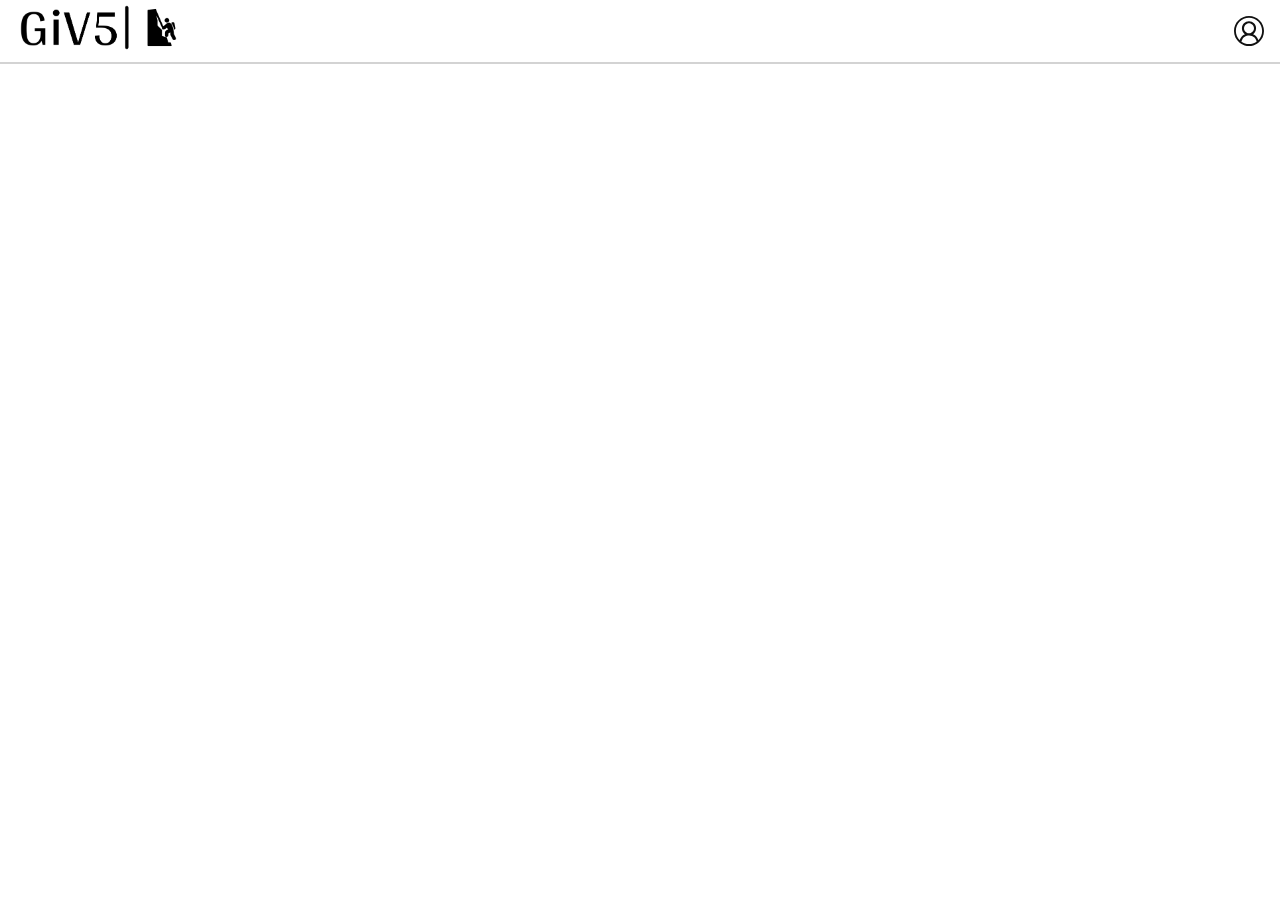
<file: templates/achievement.html>
<!DOCTYPE html>
<html lang="en">
<head>
    <meta charset="UTF-8">
    <meta name="viewport" content="width=device-width, initial-scale=1.0">
    <link rel="stylesheet" href="/static/css/achievement.css">
    <link rel="stylesheet" href="/static/css/popupbox.css">
    <title>Achievements</title>
</head>
<body>
    <div id="myPopup" class="popup">
        <div class="popup-content">
                <div class="popup-title">
                    <h1 class="guide-title">User Guide</h1>
                </div>
                <hr class="title-content-sep">
                <div class="guide-type">
                    <h2 class="ex-title">Loggin explain</h2>
                    <div class="log-exp-wrap">
                        <p class="log-type">Save:</p>
                        <p class="log-ex">Save a route in your to do list to help you keep track of your projects.</p>
                    </div>
                    <div class="log-exp-wrap">
                        <p class="log-type">Flash:</p>
                        <p class="log-ex">You finished the route on your first try.</p>
                    </div>
                    <div class="log-exp-wrap">
                        <p class="log-type">Done:</p>
                        <p class="log-ex">You successfully climbed the route with multiple tries.</p>
                    </div>
                </div>
                <div class="guide-q">
                    <h2 class="ex-title">Frequently asked questions</h2>
                    <p class="guide-ask">Q: I saved a route, where do I see it?</p>
                    <p class="guide-ans">A: Check out my page, where you can find a list of routes you saved.</p>
    
                    <p class="guide-ask">Q: Oops I accidentally clicked the flash/done button, can I undo it?</p>
                    <p class="guide-ans">A: Yes! You can undo this record at your achievements page.</p>
                </div>
    
    
                <button id="closePopup">
                    Got it!
                </button>
        </div>
    </div>
    <div class="nav-bar">
        <div class="nav-logo-wrap">
          <a href="/">  
            <img class="nav-logo" src="/static/images/logo.png" height="60px">
          </a>
        </div>
        <div class="nav-dropdown-wrap">
            <div class="dropdown">
                <button class="dropbtn"><img src="/static/images/User.svg"></button>
                <div class="dropdown-content">
                </div>
              </div>
        </div>        
    </div>  


    <div class="achievements-title" id="achievements-title"></div>
    <div id="achievements-container" class="achievements-wrap">

    </div>

    <script src="/static/js/achievement.js">

    </script>
</body>
</html>
</file>
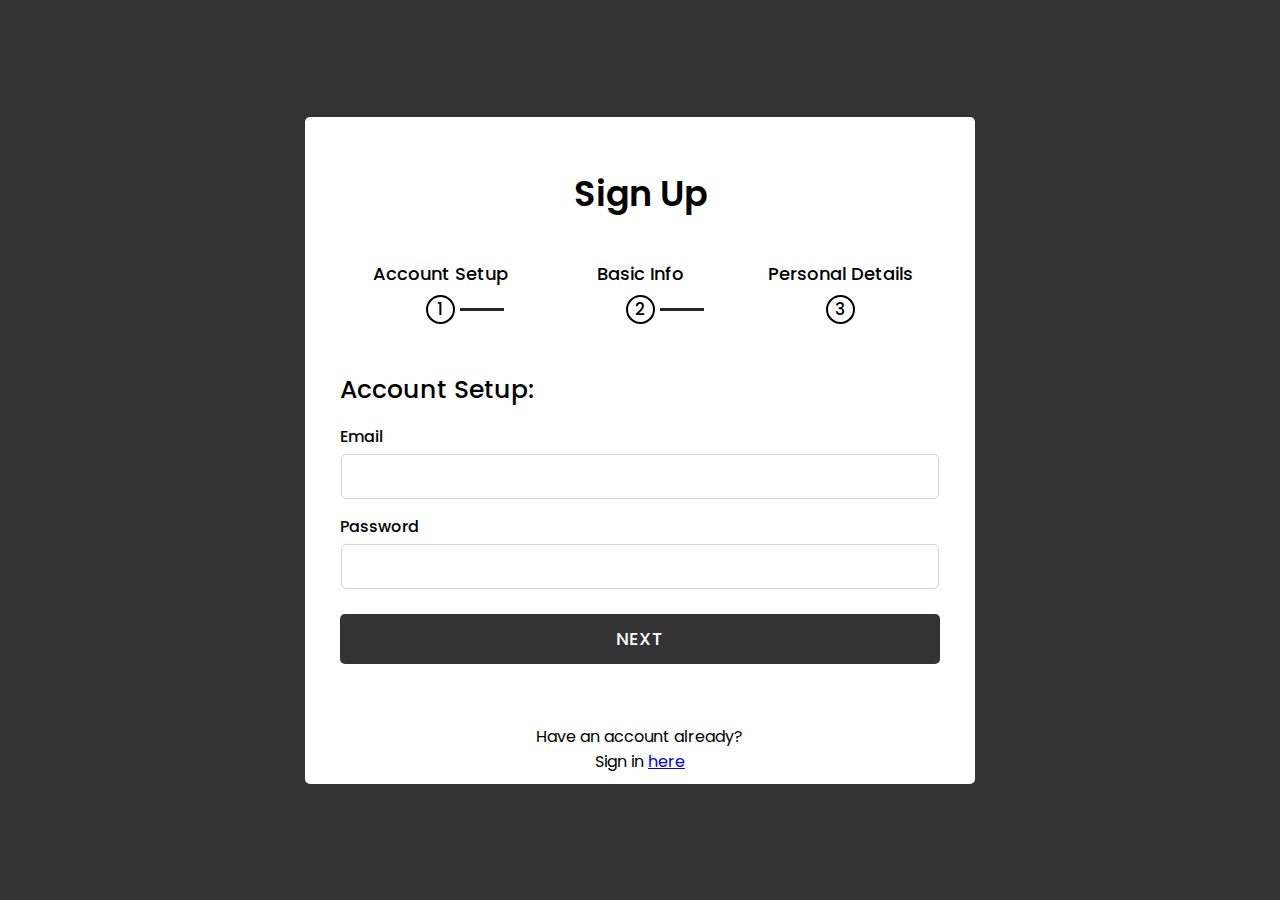
<file: templates/register.html>
<!DOCTYPE html>
<html lang="en">
<head>
  <meta charset="UTF-8">
  <meta http-equiv="X-UA-Compatible" content="IE=edge">
  <meta name="viewport" content="width=device-width, initial-scale=1.0">
  <title>Register form</title>
  <link rel="stylesheet" href="/static/css/register.css">
  <link rel="stylesheet" href="https://cdnjs.cloudflare.com/ajax/libs/font-awesome/5.15.3/css/all.min.css" integrity="sha512-iBBXm8fW90+nuLcSKlbmrPcLa0OT92xO1BIsZ+ywDWZCvqsWgccV3gFoRBv0z+8dLJgyAHIhR35VZc2oM/gI1w==" crossorigin="anonymous" referrerpolicy="no-referrer" />
    <body>
        <div class="container">
            <header>Sign Up</header>
            <div class="progress-bar">
                <div class="step">
                    <p>Account Setup</p>
                    <div class="bullet">
                        <span>1</span>
                    </div>
                    <div class="check fas fa-check"></div>
                </div>
                <div class="step">
                    <p>Basic Info</p>
                    <div class="bullet">
                        <span>2</span>
                    </div>
                    <div class="check fas fa-check"></div>
                </div>
                <div class="step">
                    <p>Personal Details</p>
                    <div class="bullet">
                        <span>3</span>
                    </div>
                    <div class="check fas fa-check"></div>
                </div>

            </div>
            <div class="form-outer">
                <form action="#">
                    <div class="page slide-page">
                        <div class="title">Account Setup:</div>
                        <div class="field">
                            <div class="label">Email</div>
                            <input id="email" type="email" required />
                        </div>
                        <div class="field">
                            <div class="label">Password</div>
                            <input id="password" type="password" required />
                        </div>
                        <div class="field">
                            <button class="firstNext next">Next</button>
                        </div>
                        <div>
                            <p>Have an account already? </p>
                            <p>Sign in <a href="/signin">here</a></p>
                        </div>    
                    </div>

                    <div class="page">
                        <div class="title">Basic Info:</div>
                        <div class="field">
                            <div class="label">Username</div>
                            <input id="username" type="text" required />
                        </div>
                        <div class="field">
                            <div class="label">Gender</div>
                            <select id="gender" required>
                                <option value="" disabled selected>Select Gender</option>
                                <option value="male">Male</option>
                                <option value="female">Female</option>
                            </select>
                        </div>
                        <div class="field btns">
                            <button class="prev-1 prev">Previous</button>
                            <button class="next-1 next">Next</button>
                        </div>
                    </div>
                    <div class="page">
                        <div class="title">Personal Details:</div>
                        <div class="field">
                            <div class="label">Height</div>
                            <input id="height" type="number" required />
                        </div>
                        <div class="field">
                            <div class="label">Grade</div>
                            <select id="grade" required>
                                <option value="" disabled selected>Select Grade</option>
                                <option value="V1">V1</option>
                                <option value="V2">V2</option>
                                <option value="V3">V3</option>
                                <option value="V4">V4</option>
                                <option value="V5">V5</option>
                                <option value="V6">V6</option>
                                <option value="V7">V7</option>
                                <option value="V8">V8</option>
                                <option value="V9">V9</option>
                            </select>
                        </div>
                        <div class="field btns">
                            <button class="prev-5 prev">Previous</button>
                            <button class="submit">Submit</button>
                        </div>

                        <div class="footer-result">
                        </div>  
                    </div>

                </form>
            </div>
        </div>
        <script src="/static/js/register.js"></script>
    </body>
</html>
</file>
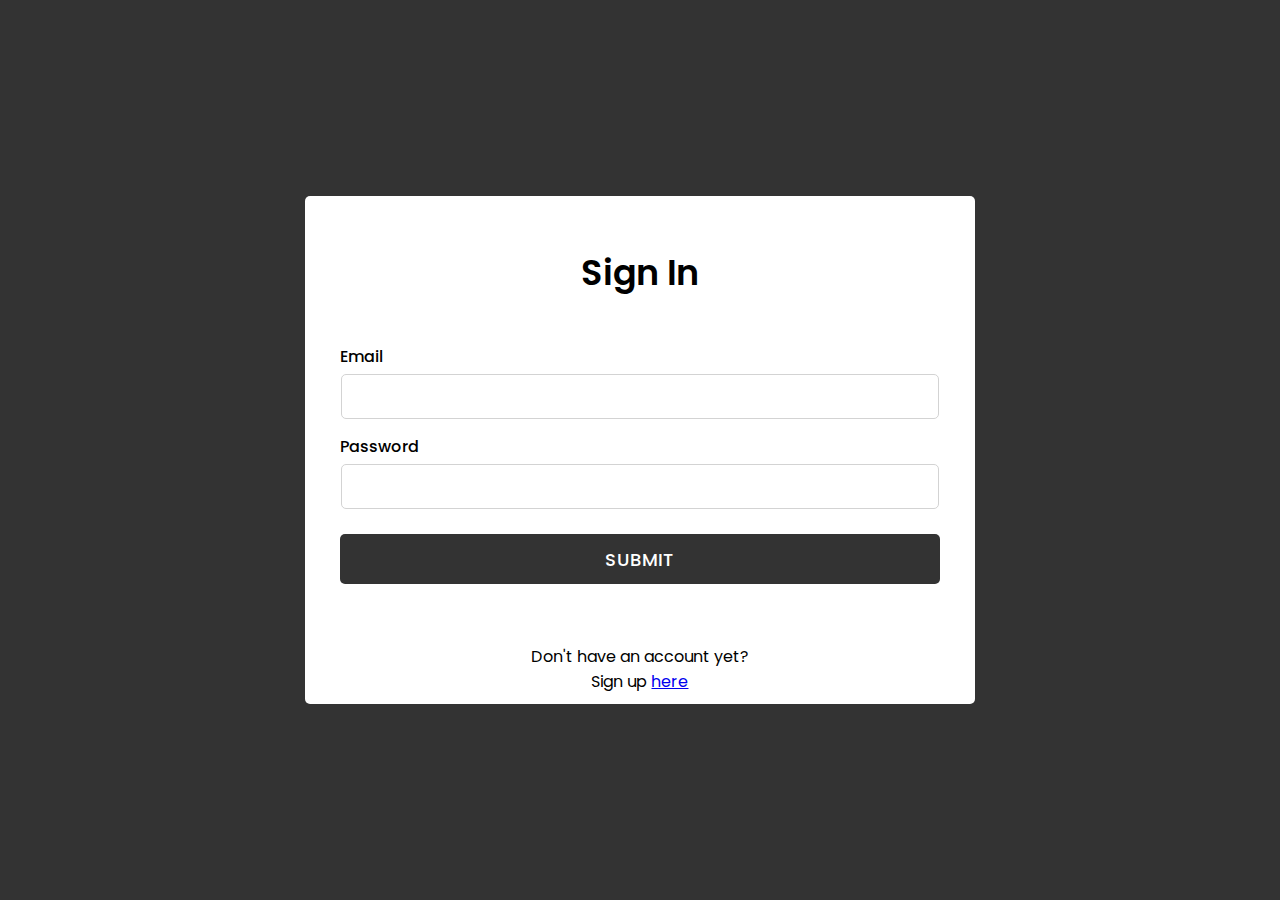
<file: templates/signin.html>
<!DOCTYPE html>
<html lang="en">
<head>
  <meta charset="UTF-8">
  <meta http-equiv="X-UA-Compatible" content="IE=edge">
  <meta name="viewport" content="width=device-width, initial-scale=1.0">
  <title>Sign In form</title>
  <link rel="stylesheet" href="/static/css/register.css">
  <link rel="stylesheet" href="https://cdnjs.cloudflare.com/ajax/libs/font-awesome/5.15.3/css/all.min.css" integrity="sha512-iBBXm8fW90+nuLcSKlbmrPcLa0OT92xO1BIsZ+ywDWZCvqsWgccV3gFoRBv0z+8dLJgyAHIhR35VZc2oM/gI1w==" crossorigin="anonymous" referrerpolicy="no-referrer" />
    <body>
        <div class="container">
             <header>Sign In</header>

            <div class="form-outer">
                <form action="#">


                    <div class="page">
                        <!-- <div class="title">Personal Details:</div> -->
                        <div class="field">
                            <div class="label">Email</div>
                            <input id="email" type="email" required />
                        </div>
                        <div class="field">
                            <div  class="label">Password</div>
                            <input id="password" type="password" required />
                        </div>
                        <div class="field btns">
                            <button class="submit">Submit</button>
                        </div>
                        <p>Don't have an account yet?</p>
                        <p>Sign up <a href="/register">here</a></p>
                    </div>

                </form>
            </div>
        </div>
        <script src="/static/js/signin.js">
        </script>
    </body>
</html>
</file>
<file: static/css/achievement.css>
@import url("https://fonts.googleapis.com/css?family=Poppins:400,500,600,700&display=swap");
:root {
    --primary: #333;
    --secondary: rgba(193, 28, 132, 1);
    --text-color: #333;
    --container-bg: #fff;
    --inputBorderColor: lightgray;
    --border-radius: 8px;
    --shadow: 0 4px 8px rgba(0,0,0,0.1);   
    --containerWidth: 800px; 
    --font-primary: "Poppins", sans-serif; 
}

* {
    margin: 0;
    padding: 0;
    box-sizing: border-box;
    font-family: var(--font-primary);
}
.nav-bar {
    height: 64px;
    display: flex;
    justify-content: space-between;
    align-items: center;
    border-bottom: 2px solid var(--inputBorderColor);
}

.nav-logo-wrap {
    align-items: center;
}

.nav-logo {
    height: 45px;
    margin-left:20px;
}

/* Dropdown Button */
.dropbtn {
    background-color: transparent;
    color: var(--primary); 
    padding: 16px;
    font-size: 16px;
    border: none;
    font-weight: 500; 
    display: inline-flex; 
    align-items: center; /* center vertically */
    justify-content: center; /* Center horizontally */
    transition: transform 0.3s ease, background-color 0.3s ease;
}


.dropbtn:hover {
    background-color: #f1f1f1; 
    transform: scale(1.1); /* Scale up the button slightly */
}



.dropdown {
    position: relative;
    display: inline-block;
}


.dropdown-content {
    display: none;
    position: absolute;
    background-color: #fff;
    min-width: 160px;
    box-shadow: 0px 8px 16px 0px rgba(0,0,0,0.2);
    z-index: 1;
    right: 0;
    border-radius: 5px;
}

/* Links inside the dropdown */
.dropdown-content a {
    color: var(--primary); 
    padding: 12px;
    text-decoration: none;
    display: block;
    font-size: 16px; 
}

/* Dropdown links on hover */
.dropdown-content a:hover {
    background-color: #f1f1f1;
}
.dropdown:hover .dropdown-content {
    display: block;
}
.dropdown:hover .dropbtn {
    background-color: #f1f1f1;
    color: white;
}


/* Title for Achievements Section */
.achievements-title {
    margin: 40px auto;
    text-align: center;
    font-size: 28px;
    font-weight: 700;
    color: var(--text-color);
    padding-bottom: 10px;
    position: relative;
}

.no-record{
    position: relative;
    text-align: center;
}

.achievements-title::after {
    content: none; /* Remove the underline effect */
}


.achievements-wrap {
    max-width: var( --containerWidth);
    margin: 0 auto;
    padding: 20px;
}


.achievement-card {
    background-color: #fff;
    border-radius: 12px;
    box-shadow: 0 8px 16px rgba(0, 0, 0, 0.1);
    display: flex;
    justify-content: space-between;
    padding: 20px;
    margin-bottom: 20px;
    /* transition: transform 0.3s ease, box-shadow 0.3s ease; */
    position: relative;
    overflow: hidden;
    transition: opacity 0.5s ease;
}


.achievement-card:hover {
    transform: translateY(-5px);
    box-shadow: 0 12px 24px rgba(0, 0, 0, 0.2);
}


.achievement-grade {
    background: var(--primary); 
    color: #fff;
    font-size: 2rem;
    border-radius: 50%;
    width: 80px;
    height: 80px;
    display: flex;
    justify-content: center;
    align-items: center;
    font-weight: 700;
    margin: auto 10px;
}


.achievement-info {
    display:flex; 
    flex-direction: column;
    flex: 1;
    margin-left: 20px;
    color: var(--text-color);
}

.achievement-details{
    display: flex;
    gap:10px;
    margin-top:10px
}
.route-name {
    font-size: 20px;
    font-weight: 600;
    margin-bottom: 8px;
    color: #555;
    transition: color 0.3s ease;
}

.route-name:hover {
    color: var(--primary);
}

.achieve-date {
    font-size: 16px;
    color: #888;
}



.achievement-btn-wrap {
    display: flex;
    align-items: center;
}

.undo-btn {
    background-color: var(--secondary); 
    color: white;
    border: none;
    border-radius: 5px;
    padding: 12px 24px;
    font-size: 16px;
    font-weight: 600;
    cursor: pointer;
    transition: background-color 0.3s ease, transform 0.2s ease;
    box-shadow: var(--shadow);
}

.undo-btn:hover {
    background-color: rgba(193, 28, 132, 0.8); 
}

.undo-btn:active {
    background-color: rgba(193, 28, 132, 0.6);
    transform: scale(0.95);
}


@media (max-width: 480px) {
    .achievement-card{
        padding:10px
    }

    .achievement-grade{
        width:40px;
        height:40px;
        font-size:1rem;
    }
    .undo-btn{
        padding:12px;
        font-size:0.8rem
    }
    
}
</file>
<file: static/css/popupbox.css>
@import url("https://fonts.googleapis.com/css?family=Poppins:400,500,600,700&display=swap");

* {
    margin: 0;
    padding: 0;
    box-sizing: border-box;
    font-family: var(--font-primary);
}

:root {
    --primary: #333;
    --secondary: rgba(193, 28, 132, 1);
    --inputBorderColor: lightgray; 
    --bgColor: #fff;
    --containerWidth: 800px; 
    --container-bg: #fff;
    --font-primary: "Poppins", sans-serif; 
}
#myButton{
    cursor: pointer;
}
/* Popup Styles */
.popup {
    position: fixed;
    z-index: 1;
    left: 0;
    top: 0;
    width: 100%;
    height: 100%;
    overflow: auto;
    background-color: rgba(0, 0, 0, 0.4);
    display: none;
}

.popup-content {
    margin: 5% auto; /* More subtle margin for larger screens */
    background-color: var(--bgColor);
    padding: 20px;
    border: 1px solid var(--inputBorderColor);
    width: 90%; /* Make it wider on smaller screens */
    max-width: 600px; /* Fixed max-width for larger screens */
    box-shadow: 0 8px 16px rgba(0, 0, 0, 0.1);
    border-radius: 12px;
}

/* Show Popup */
.show {
    display: block;
}

.title-content-sep{
    border-bottom: 1rem rgba(0, 0, 0, 0.4);
    margin-bottom: 20px;
}

/* Popup Content Styling */
.guide-title {
    margin-bottom: 20px; /* Space below the title */
    text-align: center;
    font-size: 28px;
    font-weight: 700;
    color: var(--primary);
}

.guide-type {
    margin-bottom: 30px; /* Space below the guide type section */
}

.ex-title {
    margin-bottom: 15px; /* Space below each subtitle */
    font-size: 22px; /* Adjusted font size for better visual hierarchy */
    font-weight: 600;
    color: var(--primary);
}

.log-exp-wrap {
    display: flex;
    gap: 20px; /* Reduced gap for better spacing */
    margin-bottom: 15px; /* Space between each log explanation */
}

.log-type, .guide-ask {
    font-weight: 600;
}

.log-ex {
    flex: 1; /* Ensure text takes available space */
}

.guide-q {
    margin-top: 20px; /* Space above FAQ section */
}

.guide-q p {
    margin-bottom: 15px; /* Space between FAQ questions and answers */
}

.guide-ans{
    margin-bottom: 15px;
}


#closePopup{
    display: block;
    margin: 20px auto; 
    padding: 12px 24px;
    background-color: var(--secondary);
    color: white;
    border: none;
    border-radius: 5px;
    font-size: 16px;
    font-weight: 600;
    cursor: pointer;
    transition: background-color 0.3s ease, transform 0.2s ease;
    box-shadow: 0 4px 8px rgba(0, 0, 0, 0.2);
}

#closePopup:hover {
    background-color: rgba(193, 28, 132, 0.8);
}

#closePopup:active {
    background-color: rgba(193, 28, 132, 0.6);
    transform: scale(0.95);
}
</file>
<file: static/css/register.css>
@import url("https://fonts.googleapis.com/css?family=Poppins:400,500,600,700&display=swap");
* {
    margin: 0;
    padding: 0;
    outline: none;
    font-family: "Poppins", sans-serif;
}
:root {
    --primary: #333;
    --secondary: #333;
    --errorColor: red;
    --stepNumber: 6;
    --containerWidth: 600px;
    --bgColor: #333;
    --inputBorderColor: lightgray;
}

body {
    display: flex;
    align-items: center;
    justify-content: center;
    min-height: 100vh;
    overflow-x: hidden;
    background: var(--bgColor);
}
::selection {
    color: #fff;
    background: var(--primary);
}
.container {
    width: var(--containerWidth);
    background: #fff;
    text-align: center;
    border-radius: 5px;
    padding: 50px 35px 10px 35px;
}
.container header {
    font-size: 35px;
    font-weight: 600;
    margin: 0 0 30px 0;
}
.container .form-outer {
    width: 100%;
    overflow: hidden;
}
.container .form-outer form {
    display: flex;
    width: calc(100% * var(--stepNumber));
}
.form-outer form .page {
    width: calc(100% / var(--stepNumber));
    transition: margin-left 0.3s ease-in-out;
}
.form-outer form .page .title {
    text-align: left;
    font-size: 25px;
    font-weight: 500;
}
.form-outer form .page .field {
    width: var(--containerWidth);
    height: 45px;
    margin: 45px 0;
    display: flex;
    position: relative;
}
form .page .field .label {
    position: absolute;
    top: -30px;
    font-weight: 500;
}
form .page .field input {
    box-sizing: border-box;
    height: 100%;
    width: 100%;
    border: 1px solid var(--inputBorderColor);
    border-radius: 5px;
    padding-left: 15px;
    margin: 0 1px;
    font-size: 18px;
    transition: border-color 150ms ease;
}
form .page .field input.invalid-input {
    border-color: var(--errorColor);
}
form .page .field select {
    width: 100%;
    padding-left: 10px;
    font-size: 17px;
    font-weight: 500;
}
form .page .field button {
    width: 100%;
    height: calc(100% + 5px);
    border: none;
    background: var(--secondary);
    margin-top: -20px;
    border-radius: 5px;
    color: #fff;
    cursor: pointer;
    font-size: 18px;
    font-weight: 500;
    letter-spacing: 1px;
    text-transform: uppercase;
    transition: 0.5s ease;
}
form .page .field button:hover {
    background: #000;
}
form .page .btns button {
    margin-top: -20px !important;
}
form .page .btns button.prev {
    margin-right: 3px;
    font-size: 17px;
}
form .page .btns button.next {
    margin-left: 3px;
}
.container .progress-bar {
    display: flex;
    margin: 40px 0;
    user-select: none;
}
.container .progress-bar .step {
    text-align: center;
    width: 100%;
    position: relative;
}
.container .progress-bar .step p {
    font-weight: 500;
    font-size: 18px;
    color: #000;
    margin-bottom: 8px;
}
.progress-bar .step .bullet {
    height: 25px;
    width: 25px;
    border: 2px solid #000;
    display: inline-block;
    border-radius: 50%;
    position: relative;
    transition: 0.2s;
    font-weight: 500;
    font-size: 17px;
    line-height: 25px;
}
.progress-bar .step .bullet.active {
    border-color: var(--primary);
    background: var(--primary);
}
.progress-bar .step .bullet span {
    position: absolute;
    left: 50%;
    transform: translateX(-50%);
}
.progress-bar .step .bullet.active span {
    display: none;
}
.progress-bar .step .bullet:before,
.progress-bar .step .bullet:after {
    position: absolute;
    content: "";
    bottom: 11px;
    right: -51px;
    height: 3px;
    width: 44px;
    background: #262626;
}
.progress-bar .step .bullet.active:after {
    background: var(--primary);
    transform: scaleX(0);
    transform-origin: left;
    animation: animate 0.3s linear forwards;
}
@keyframes animate {
    100% {
        transform: scaleX(1);
    }
}
.progress-bar .step:last-child .bullet:before,
.progress-bar .step:last-child .bullet:after {
    display: none;
}
.progress-bar .step p.active {
    color: var(--primary);
    transition: 0.2s linear;
}
.progress-bar .step .check {
    position: absolute;
    left: 50%;
    top: 70%;
    font-size: 15px;
    transform: translate(-50%, -50%);
    display: none;
}
.progress-bar .step .check.active {
    display: block;
    color: #fff;
}

@media screen and (max-width: 660px) {
    :root {
        --containerWidth: 400px;
    }
    .progress-bar .step p {
        display: none;
    }
    .progress-bar .step .bullet::after,
    .progress-bar .step .bullet::before {
        display: none;
    }
    .progress-bar .step .bullet {
        display: flex;
        align-items: center;
        justify-content: center;
    }
    .progress-bar .step .check {
        position: absolute;
        left: 50%;
        top: 50%;
        font-size: 15px;
        transform: translate(-50%, -50%);
        display: none;
    }
    .step {
        display: flex;
        align-items: center;
        justify-content: center;
    }
}
@media screen and (max-width: 490px) {
    :root {
        --containerWidth: 100%;
    }
    .container {
        box-sizing: border-box;
        border-radius: 0;
    }
}
</file>
